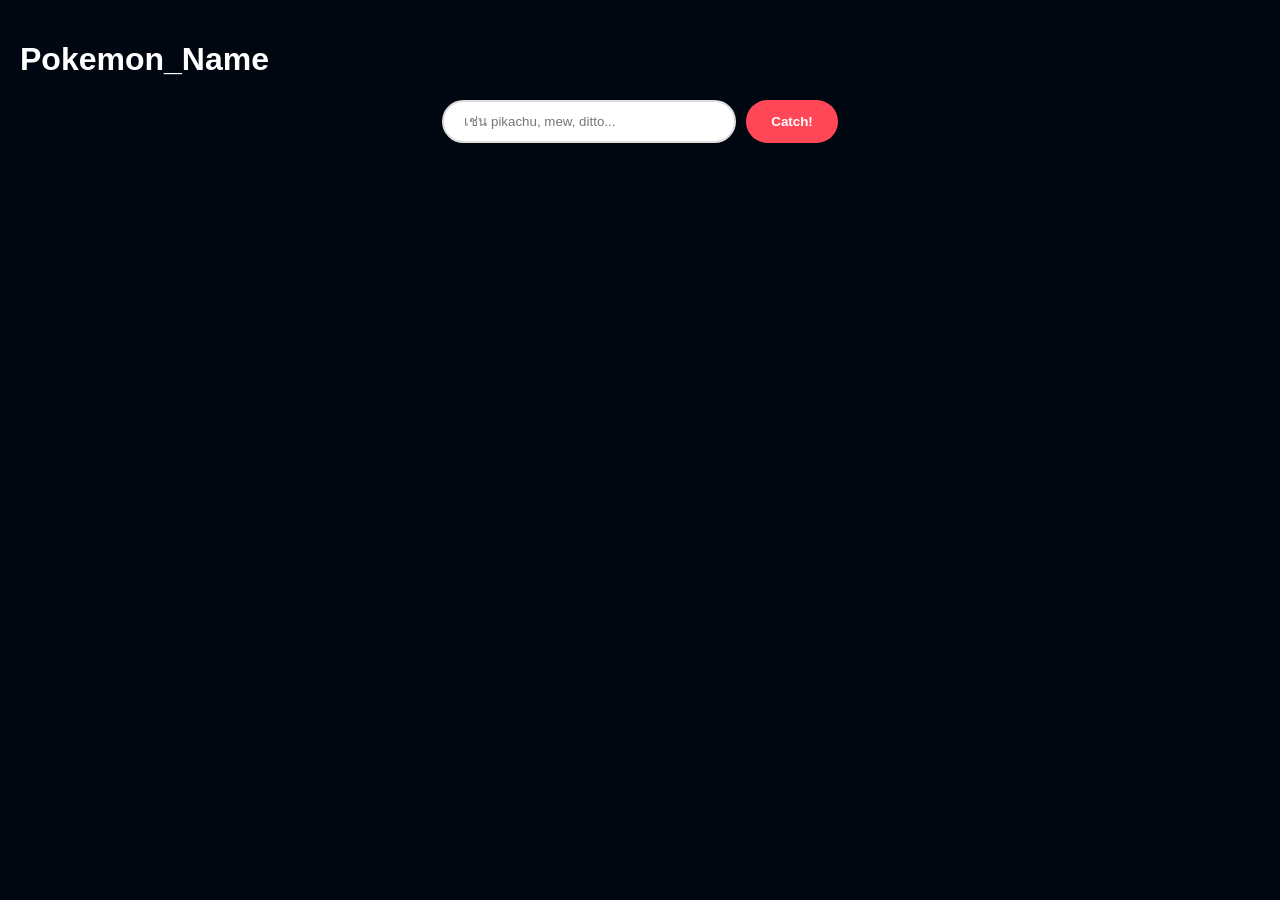
<file: index.html>
<!DOCTYPE html>
<html lang="en">
<head>
    <meta charset="UTF-8">
    <meta name="viewport" content="width=device-width, initial-scale=1.0">
    <title>pokemonName</title>
    <link rel="stylesheet" href="style.css">
</head>
<body>

    <div class="header">
        <h1>Pokemon_Name</h1>
        <div class="search-box">
            <input type="text" id="pokename" placeholder="เช่น pikachu, mew, ditto...">
            <button id="findPoke">Catch!</button>
        </div>
    </div>

    <div id="pokemon-container">
        </div>

    <script src="index.js"></script>
</body>
</html>
</file>
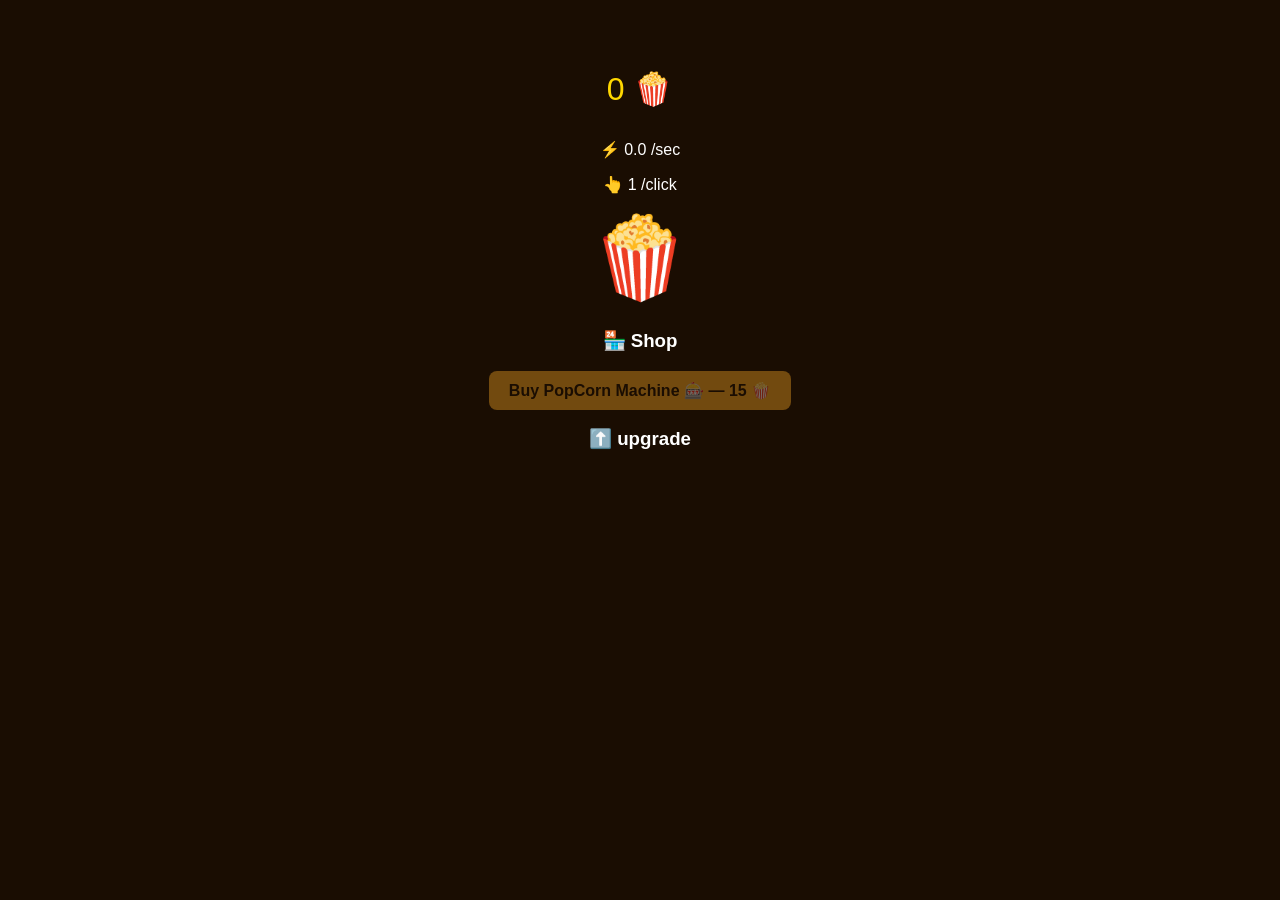
<file: Clicker/index.html>
<!DOCTYPE html>
<html lang="th">
<head>
  <meta charset="UTF-8">
  <title>Popcorn Clicker</title>
  <link rel="stylesheet" href="style.css">
</head>
<body>

  <p id="count">0 🍿</p>
  <p id="cps">⚡ 0 /sec</p>
  <p id="cpc">👆 1 /click</p>

  <button id="popcorn-btn">🍿</button>

  <div class="shop">
    <h3>🏪 Shop</h3>

    <button id="buy-btn">
      Buy PopCorn Machine 🎰 — <span id="buy-cost">15 🍿</span>
    </button>

    <h3>⬆️ upgrade</h3>
    <div id="upgrade-list"></div>
  </div>

  <script src="script.js"></script>
</body>
</html>
</file>
<file: style.css>
body {
    background-color: #010711;
    font-family: 'Segoe UI', Tahoma, Geneva, Verdana, sans-serif;
    margin: 0;
    padding: 20px;
}

.header {
    margin-bottom: 30px;
    color: #ffffff;
       
}

.search-box {
    display: flex;
    justify-content: center;
    gap: 10px;
}

input {
    padding: 12px 20px;
    border: 2px solid #ddd;
    border-radius: 25px;
    outline: none;
    width: 250px;
    transition: 0.3s;
}

input:focus {
    border-color: #ff4757;
    box-shadow: 0 0 8px rgba(255, 71, 87, 0.2);
}

button#findPoke {
    padding: 10px 25px;
    background-color: #ff4757;
    color: white;
    border: none;
    border-radius: 25px;
    cursor: pointer;
    font-weight: bold;
    transition: 0.3s;
}

button#findPoke:hover {
    background-color: #ff6b81;
    transform: translateY(-2px);
}

#pokemon-container {
    display: grid;
    grid-template-columns: repeat(auto-fill, minmax(180px, 1fr));
    gap: 20px;
    max-width: 1000px;
    margin: 0 auto;
}

.poke-card {
    background: rgb(231, 213, 213);
    border-radius: 15px;
    padding: 20px;
    box-shadow: 0 10px 20px rgba(0,0,0,0.05);
    text-align: center;
    transition: 0.3s;
    position: relative;
    animation: fadeIn 0.5s ease;
}

.poke-card:hover {
    transform: translateY(-10px);
    box-shadow: 0 15px 30px rgba(0,0,0,0.1);
}

.poke-card h3 {
    margin: 10px 0;
    color: #2f3542;
    text-transform: capitalize;
}

.poke-card img {
    width: 120px;
    height: 120px;
}

.delete-btn {
    position: absolute;
    top: 10px;
    right: 10px;
    background: #eee;
    border: none;
    width: 25px;
    height: 25px;
    border-radius: 50%;
    cursor: pointer;
    font-size: 12px;
    color: #666;
    transition: 0.2s;
}

.delete-btn:hover {
    background: #ff4757;
    color: white;
}

@keyframes fadeIn {
    from { opacity: 0; transform: scale(0.9); }
    to { opacity: 1; transform: scale(1); }
}
</file>
<file: Clicker/style.css>
body {
  background-color: #1a0d02;
  color: white;
  font-family: sans-serif;
  text-align: center;
  padding: 30px;
}

#count { font-size: 2rem; color: gold; }

#popcorn-btn {
  font-size: 80px;
  border: none;
  background: none;
  cursor: pointer;
  transition: transform 0.1s;
}
#popcorn-btn:active { transform: scale(0.88); }

.shop { margin-top: 24px; }

#buy-btn {
  padding: 10px 20px;
  background: #f5a623;
  color: #1a0d02;
  border: none;
  border-radius: 8px;
  font-size: 1rem;
  font-weight: bold;
  cursor: pointer;
}
#buy-btn:disabled { opacity: 0.4; cursor: not-allowed; }

.upgrade-card {
  display: flex;
  justify-content: space-between;
  background: rgba(255,255,255,0.07);
  border: 1px solid rgba(245,166,35,0.3);
  border-radius: 8px;
  padding: 10px 16px;
  margin: 8px auto;
  max-width: 360px;
  cursor: pointer;
  transition: background 0.15s;
}
.upgrade-card:hover { background: rgba(245,166,35,0.15); }
.upgrade-card.owned {
  border-color: #27ae60;
  opacity: 0.6;
  cursor: default;
}

.pop-particle {
  position: fixed;
  font-size: 1.4rem;
  pointer-events: none;
  animation: pop-fly 0.8s ease-out forwards;
  z-index: 999;
}

@keyframes pop-fly {
  0%   { transform: translate(0, 0) scale(1);   opacity: 1; }
  100% { transform: translate(var(--dx), var(--dy)) scale(0.4); opacity: 0; }
}
</file>
